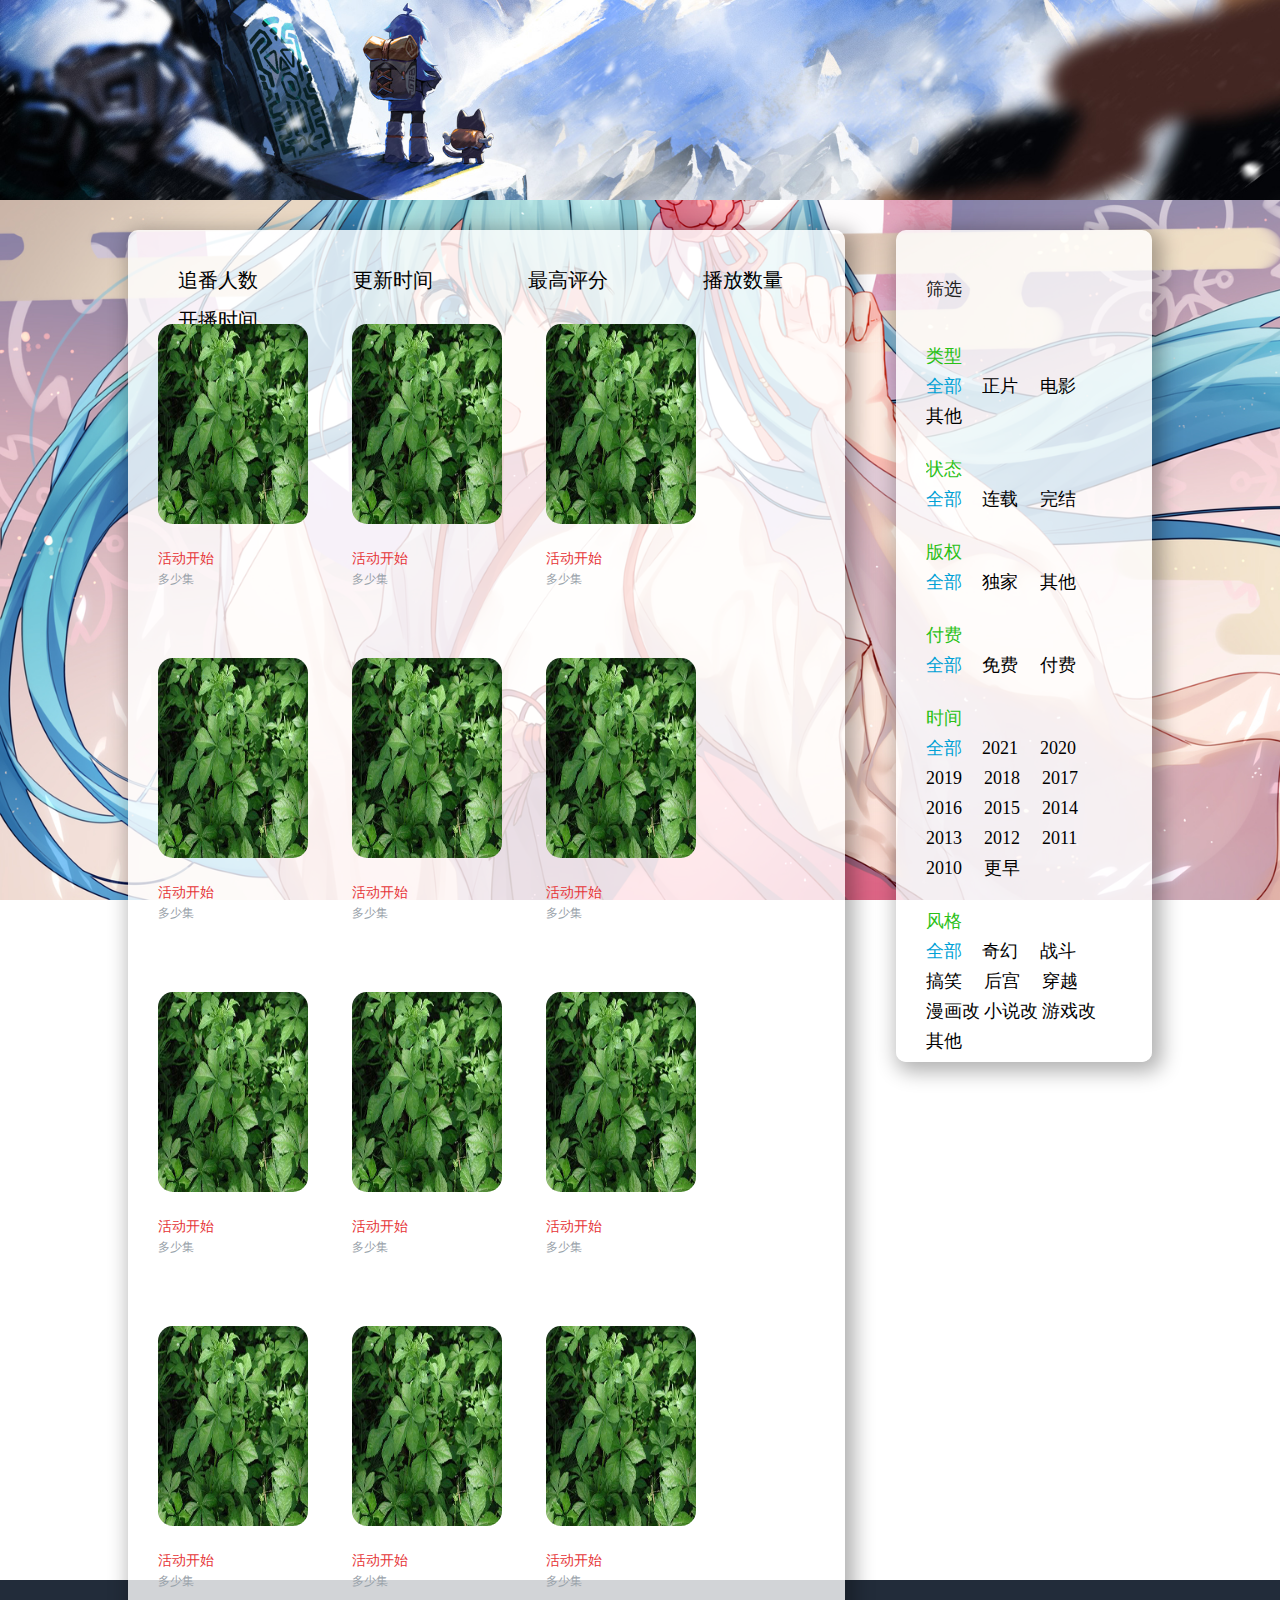
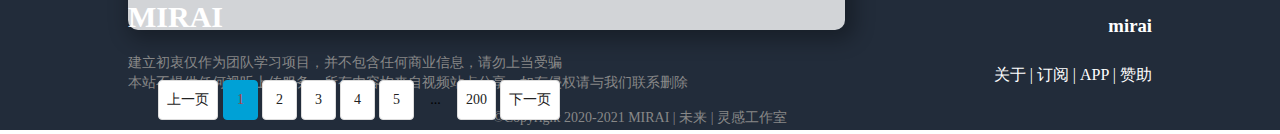
<file: index/index.html>
<!doctype html>
<html>
<head>
<meta charset="utf-8">
<title>index</title>
	<link rel="stylesheet" type="text/css" href="index.css">
</head>

<body>
	<div class="ONE">
	<div class="top">
		<iframe src="../header.php" class="header" scrolling="no"></iframe>
		<div class="img"><img src="../main/image/banner.png"></div>
		</div>
	<div class="index">
		<div class="left">
			<ul class="banner">
				<li class="list1">
					<i class="up"></i>
					<span>追番人数</span>
					<i class="down"></i>
				</li>
				<li class="list1">
					<i class="up"></i>
					<span>更新时间</span>
					<i class="down"></i>
				</li>
				<li class="list1">
					<i class="up"></i>
					<span>最高评分</span>
					<i class="down"></i>
				</li>
				<li class="list1">
					<i class="up"></i>
					<span>播放数量</span>
					<i class="down"></i>
				</li>
				<li class="list1">
					<i class="up"></i>
					<span>开播时间</span>
					<i class="down"></i>
				</li>
			</ul>
			<ul class="video">
				<li class="list2">
					<a class="V1"><img src="images/1.png"></a>
					<a class="V2">活动开始</a>
					<a class="V3">多少集</a>
				</li>
				<li class="list2">
					<a class="V1"><img src="images/1.png"></a>
					<a class="V2">活动开始</a>
					<a class="V3">多少集</a>
				</li>
				<li class="list2">
					<a class="V1"><img src="images/1.png"></a>
					<a class="V2">活动开始</a>
					<a class="V3">多少集</a>
				</li>
				<li class="list2">
					<a class="V1"><img src="images/1.png"></a>
					<a class="V2">活动开始</a>
					<a class="V3">多少集</a>
				</li>
				<li class="list2">
					<a class="V1"><img src="images/1.png"></a>
					<a class="V2">活动开始</a>
					<a class="V3">多少集</a>
				</li>
				<li class="list2">
					<a class="V1"><img src="images/1.png"></a>
					<a class="V2">活动开始</a>
					<p class="V3">多少集</p>
				</li>
				<li class="list2">
					<a class="V1"><img src="images/1.png"></a>
					<a class="V2">活动开始</a>
					<p class="V3">多少集</p>
				</li>
				<li class="list2">
					<a class="V1"><img src="images/1.png"></a>
					<a class="V2">活动开始</a>
					<p class="V3">多少集</p>
				</li>
				<li class="list2">
					<a class="V1"><img src="images/1.png"></a>
					<a class="V2">活动开始</a>
					<p class="V3">多少集</p>
				</li>
				<li class="list2">
					<a class="V1"><img src="images/1.png"></a>
					<a class="V2">活动开始</a>
					<p class="V3">多少集</p>
				</li>
				<li class="list2">
					<a class="V1"><img src="images/1.png"></a>
					<a class="V2">活动开始</a>
					<p class="V3">多少集</p>
				</li>
				<li class="list2">
					<a class="V1"><img src="images/1.png"></a>
					<a class="V2">活动开始</a>
					<p class="V3">多少集</p>
				</li>
			</ul>
			<div class="page">
				<a class="Next">上一页</a>
				<a class="first">1</a>
				<a class="next">2</a>
				<a class="next">3</a>
				<a class="next">4</a>
				<a class="next">5</a>
				<strong>...</strong>
				<a class="next">200</a>
				<a class="Next">下一页</a>
			</div>
			
		</div>
		<div class="right">
			<div class="filter_title">筛选</div>
			<div class="filter_list">
				<div class="filter_block">
					<div class="filter_type">类型</div>
					<ul class="filter_content">
						<li class="all">全部</li>
						<li class="one">正片</li>
						<li class="one">电影</li>
						<li class="one">其他</li>
					</ul>
				</div>
				<div class="filter_block">
					<div class="filter_type">状态</div>
					<ul class="filter_content">
						<li class="all">全部</li>
						<li class="one">连载</li>
						<li class="one">完结</li>
					</ul>
				</div>
				<div class="filter_block">
					<div class="filter_type">版权</div>
					<ul class="filter_content">
						<li class="all">全部</li>
						<li class="one">独家</li>
						<li class="one">其他</li>
					</ul>
				</div>
				<div class="filter_block">
					<div class="filter_type">付费</div>
					<ul class="filter_content">
						<li class="all">全部</li>
						<li class="one">免费</li>
						<li class="one">付费</li>
					</ul>
				</div>
				<div class="filter_block">
					<div class="filter_type">时间</div>
					<ul class="filter_content">
						<li class="all">全部</li>
						<li class="one">2021</li>
						<li class="one">2020</li>
						<li class="one">2019</li>
						<li class="one">2018</li>
						<li class="one">2017</li>
						<li class="one">2016</li>
						<li class="one">2015</li>
						<li class="one">2014</li>
						<li class="one">2013</li>
						<li class="one">2012</li>
						<li class="one">2011</li>
						<li class="one">2010</li>
						<li class="one">更早</li>
					</ul>
				</div>
				<div class="filter_block">
					<div class="filter_type">风格</div>
					<ul class="filter_content">
						<li class="all">全部</li>
						<li class="one">奇幻</li>
						<li class="one">战斗</li>
						<li class="one">搞笑</li>
						<li class="one">后宫</li>
						<li class="one">穿越</li>
						<li class="one">漫画改</li>
						<li class="one">小说改</li>
						<li class="one">游戏改</li>
						<li class="one">其他</li>
					</ul>
				</div>
			</div>
	</div>
	</div>
		</div>
	<div class="bottom">
		<iframe  scrolling="no" class="bottom" src="../footer.html"></iframe>
	</div>
</body>
</html>
</file>
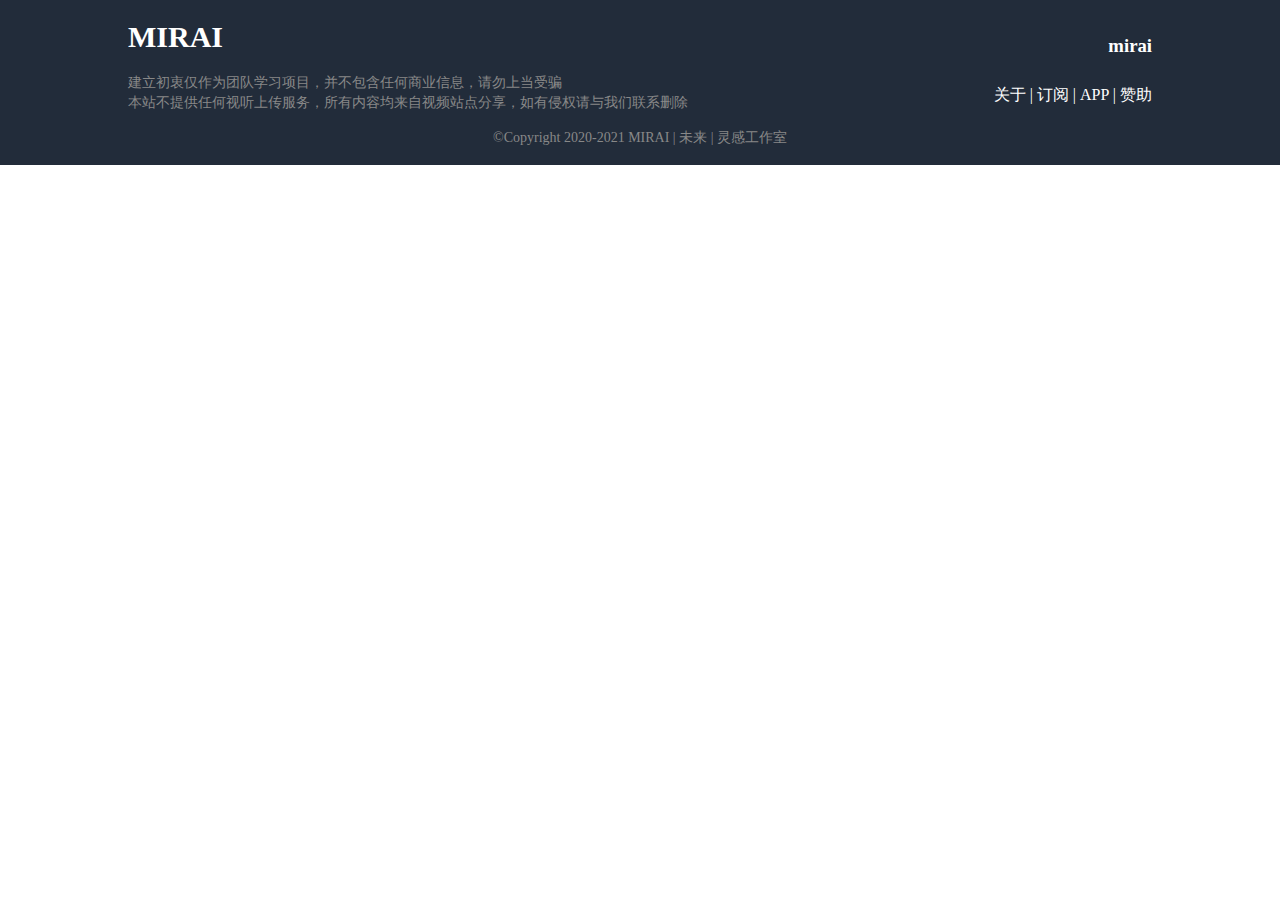
<file: footer.html>
<!DOCTYPE html>
<html lang="en">
<head>
    <meta charset="UTF-8">
    <title>footer</title>
    <style>
        a{
            color: #ffffff;
            text-decoration: none;
            transition: all 0.3s;
        }

        a:hover{
            color: #6cc4ff;
            transition: all 0.3s;
       }

        footer {
            /*margin-top: 20px;*/
            background: #222c3a;
            width: 100%;
            height: 165px;
            text-align: center;
            color: white;
            position: absolute;
            top: 0;
            left: 0;
            user-select: none;
        }

        .right {
            position: absolute;
            top: 15px;
            right: 10%;
            float: right;
        }

        .bottom{
            text-align: center;
        }

        h3 {
            position: relative;
            margin: 20px 0 10px 10%;
            text-align: right;
        }

        h1 {
            position: relative;
            margin: 20px 10%;
            text-align: left;
            color: white;
            font-size: 30px;
        }

        p {
            height: 15px;
            color: #888888;
            font-size: 14px;
            text-align: left;
            margin: 5px 10%;
            position: relative;
        }

        div .bottom p {
            margin: 20px;
            text-align: center;
        }

    </style>
</head>
<body>
<footer>
    <div class="bottom">
        <div class="left">
            <h1>MIRAI</h1>
            <p>建立初衷仅作为团队学习项目，并不包含任何商业信息，请勿上当受骗</p>
            <p>本站不提供任何视听上传服务，所有内容均来自视频站点分享，如有侵权请与我们联系删除</p>
        </div>
        <div class="right">
            <h3>mirai</h3><br>
            <a href="#">关于</a><span> |</span>
            <a href="#">订阅</a><span> |</span>
            <a href="#">APP</a><span> |</span>
            <a href="#">赞助</a>
        </div>
        <div class="bottom">
            <p>©Copyright 2020-2021 MIRAI | 未来 | 灵感工作室</p>
        </div>
    </div>
</footer>
</body>
</html>
</file>
<file: index/index.css>
/* CSS Document */
* {
	margin: 0;
	padding: 0;
	border: 0;
	list-style: none;
}
body{
	
	background-size: cover;
	background-attachment:fixed;
    display: flex;
    flex-direction: column;
	background-image: url(../image/background.jpg);
}

.top{
	width: 100%;
	height: 200px;
	position: relative;
}
.top iframe{
	width: 100%;
	height:50px;
	position: relative;
	z-index: 1000;
}

.img{
	width: 100%;
	height: 200px;
	position: absolute;
	top: 0;
	overflow: hidden;
}
.img img{
	width: 100%;
	height: auto;
	min-width: 100%;
	min-height: 100%
}

.index{
	width:auto;
	height: 1320px;
	margin-left: 10%;
	margin-right: 10%;
	
	margin-bottom: 30px;
	margin-top: 30px;
	border-radius: 10px;
}
.index .left{
	position: relative;
    padding-top: 20px;
    width:70%;
	display:inline-block;
	background: rgba(255, 255, 255, 0.8);
	border-radius: 10px;
	box-shadow: 5px 5px 20px 5px rgba(0, 0, 0, 0.3);
	
	
}
.banner{
	height: 44px;
    font-size: 20px;
    line-height: 1;
    position: relative;
	
}
.index .left .list1{
	width: 120px;
	display: inline-block;
    padding-top: 20px;
    cursor: pointer;
	margin-left: 50px;
}

.index .left .video{
	position: relative;
    width: 100%;
    overflow: hidden;
}

.index .left .video .list2{
	width: 160px;
    height: 304px;
	margin-left: 30px;
    display: inline-block;
    vertical-align: top;
    cursor: pointer;
	margin-top: 30px;
}
.V1{
	position: relative;
    display: block;
    width: 100%;
    height: 214px;
    border-radius: 4px;
    overflow: hidden;
}


.V2{
	color:#E63639;
    max-height: 44px;
    font-size: 14px;
    margin-top: 10px;
    line-height: 22px;
	display: block;
}
.V3{
	height: 18px;
    line-height: 18px;
    overflow: hidden;
    color: #99a2aa;
    font-size: 12px;
    white-space: nowrap;
    text-overflow: ellipsis;
	display: block;
}

.left ul li a img{
	height: 200px;
	width: 150px;	
	border-radius: 15px;
}



.index .left .page{
    height: 40px;
    white-space: nowrap;
	position: absolute;
	margin-left: 30px;
	margin-top: 50px;
}
.page .first{
	float: left;
    min-width: 17px;
    font-size: 14px;
    height: 38px;
    border-radius: 4px;
    background-color: #fff;
    color: #222;
    text-align: center;
    line-height: 38px;
    padding: 0 8px;
    border: 1px solid #ddd;
    webkit-transition: all .2s ease;
    transition: all .2s ease;
    margin-right: 4px;
}
.page .next{
	float: left;
    min-width: 17px;
    font-size: 14px;
    height: 38px;
    border-radius: 4px;
    background-color: #fff;
    color: #222;
    text-align: center;
    line-height: 38px;
    padding: 0 8px;
    border: 1px solid #ddd;
    webkit-transition: all .2s ease;
    transition: all .2s ease;
    margin-right: 4px;
}
.page strong {
    float: left;
    margin-right: 4px;
    width: 35px;
    height: 40px;
    line-height: 40px;
    text-align: center;
    font-weight: 400;
    font-size: 14px;
}
.page .Next{
	float: left;
    min-width: 20px;
    font-size: 14px;
    height: 38px;
    border-radius: 4px;
    background-color: #fff;
    color: #222;
    text-align: center;
    line-height: 38px;
    padding: 0 8px;
    border: 1px solid #ddd;
    webkit-transition: all .2s ease;
    transition: all .2s ease;
	margin-right: 5px;
}
a {
    text-decoration: none;
    outline-width: 0;
    outline-style: none;
    outline-color: invert;
}
.page .first, .page .next:hover {
    background-color: #00a1d6;
	color: #B63E40;
    border-color: #00a1d6;
}


.index .right{
	background: rgba(255, 255, 255, 0.8);
    width: 25%;
    padding-top: 20px;
	display: inline-block;
	margin-left: 1%;
	float: right;
	border-radius: 10px;
	box-shadow: 5px 5px 20px 5px rgba(0, 0, 0, 0.3);
}
.index .right .filter_title{  
	height: 44px;
    line-height: 1;
    font-size: 18px;
    color: #222;
	margin-top: 30px;
	margin-left: 30px;;
}


.index .right .filter_block{
	position: relative;
    overflow: hidden;
	padding-top: 8px;
	margin-top: 15px;
	margin-left: 30px;
	
}
.filter_type{
	display: block;
    float: left;
    width: 52px;
    height: 30px;
    line-height: 1;
    font-size: 18px;
    color: #2BC118;
}
.filter_content{
	width: 208px;
    overflow: hidden;
    transition: all .3s linear;
    min-height: 30px;
}

.all{
	color: #00a1d6;
	display: inline-block;
    vertical-align: top;
    line-height: 1;
    text-align: left;
    width: 50px;
    height: 30px;
    font-size: 18px;
    white-space: nowrap;
    overflow: hidden;
    text-overflow: ellipsis;
    padding-right: 2px;
    cursor: pointer;
    outline: 0;
    
}

.one {
	display: inline-block;
    vertical-align: top;
    line-height: 1;
    text-align: left;
    width: 50px;
    height: 30px;
    font-size: 18px;
    white-space: nowrap;
    overflow: hidden;
    padding-right: 4px;
    cursor: pointer;
    outline: 0;
}

.bottom{
	width: 100%;
	
}
a{
	color:#0D0505;
}
</file>
